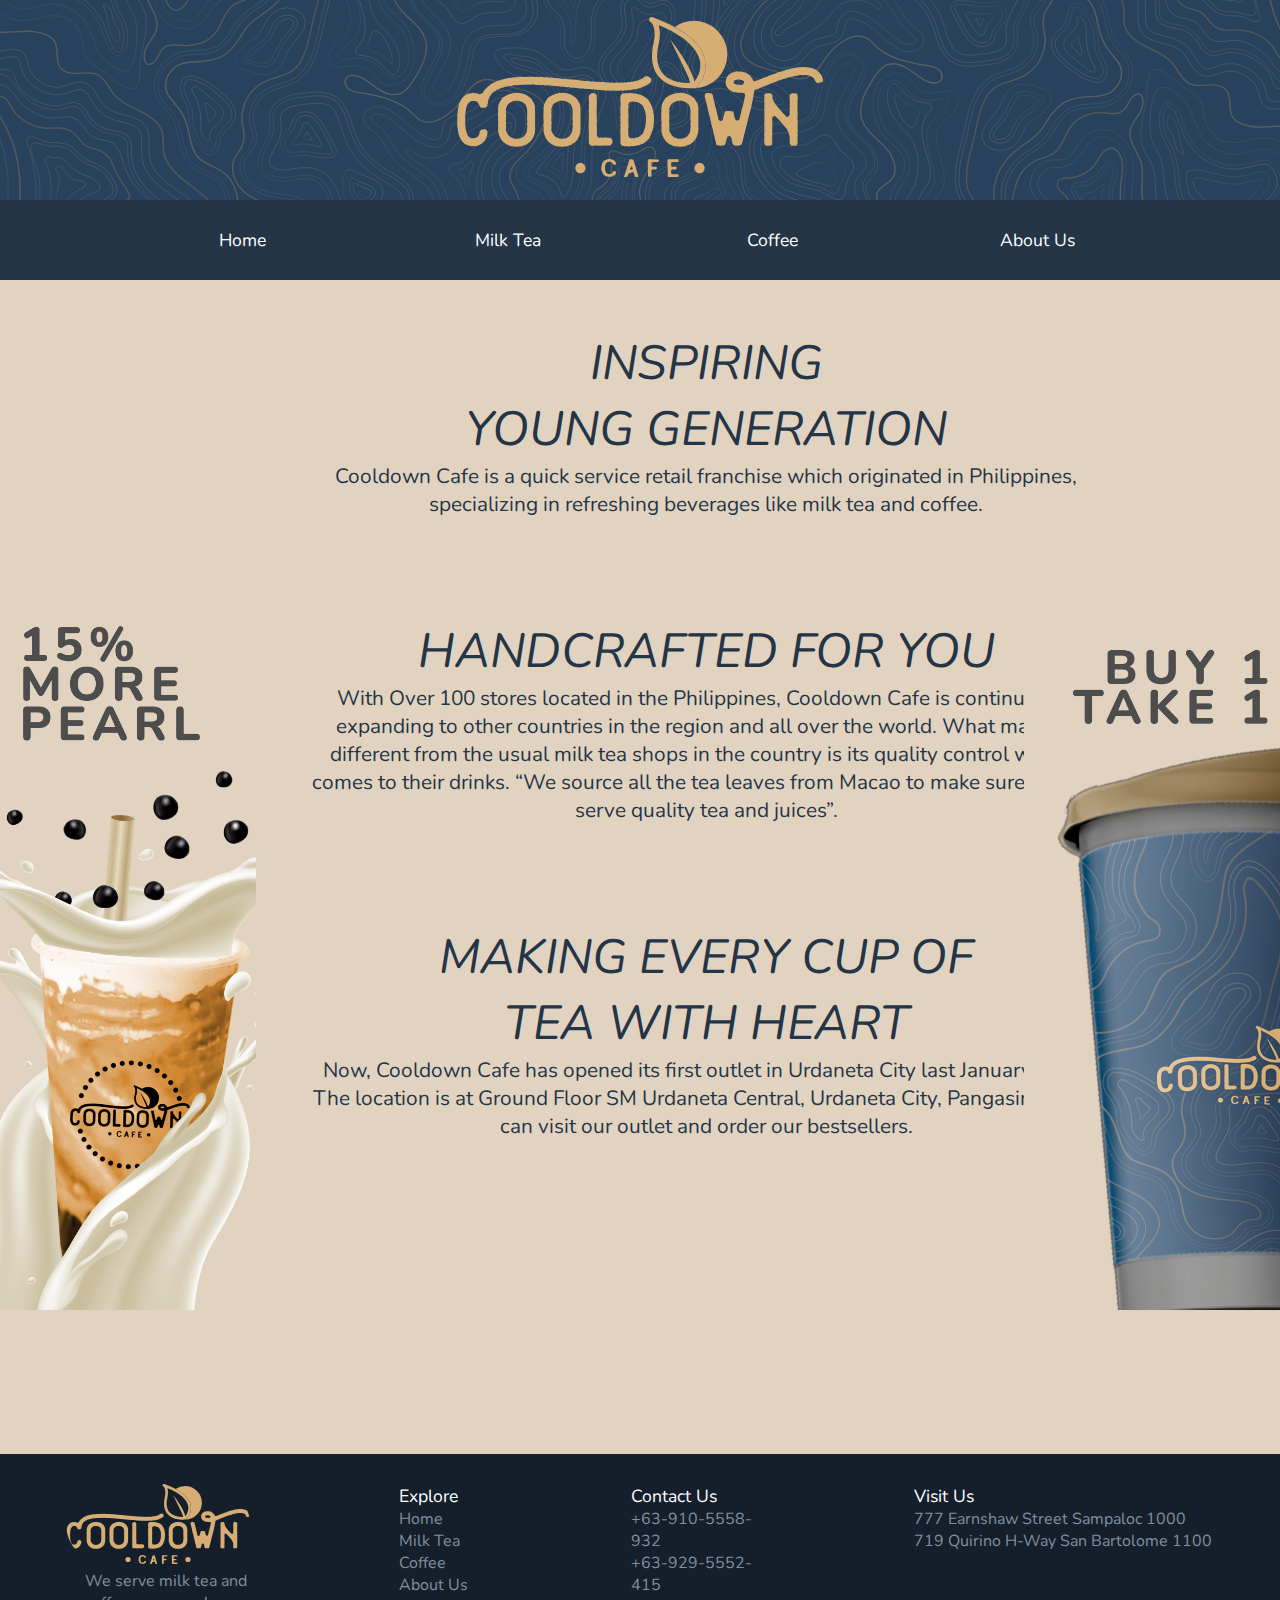
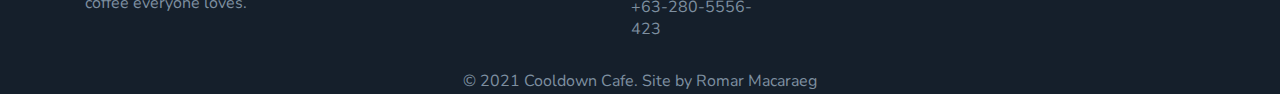
<file: about-us.html>
<!DOCTYPE html>
<html lang="en">
  <head>
    <meta charset="UTF-8" />
    <meta http-equiv="X-UA-Compatible" content="IE=edge" />
    <meta name="viewport" content="width=device-width, initial-scale=1.0" />
    <link rel="stylesheet" href="styles/main.css" />
    <link rel="preconnect" href="https://fonts.gstatic.com" />
    <link rel="icon" href="images/Asset 1.svg">
    <link
      href="https://fonts.googleapis.com/css2?family=Nunito:ital,wght@0,200;0,300;0,400;0,600;0,700;0,800;0,900;1,200;1,300;1,400;1,600;1,700;1,800;1,900&display=swap"
      rel="stylesheet"
    />
    <title>Coffee</title>
  </head>
  <body>
    <!-- Heading Section -->
    <div class="heading">
      <a href="index.html" id="home"
        ><img src="images/Asset 1.svg" alt="cooldown-cafe-logo" id="logo"
      /></a>
    </div>
    <!-- Navbar Section -->
    <nav class="navbar">
      <div class="navbar-container">
        <ul class="navbar-menu">
          <li class="navbar-item">
            <a href="index.html" class="navbar-links">Home</a>
          </li>
          <li class="navbar-item">
            <a href="milktea.html" class="navbar-links">Milk Tea</a>
          </li>
          <li class="navbar-item">
            <a href="coffee.html" class="navbar-links">Coffee</a>
          </li>
          <li class="navbar-item">
            <a href="about-us.html" class="navbar-links">About Us</a>
          </li>
        </ul>
      </div>
    </nav>

    <!-- Content Section -->
    <div class="container">
      <!-- section 1 -->
      <section class="section-1">
        <div class="section-1-ad"></div>
      </section>

      <!-- section 2 (main) -->
      <section class="main-content">
        <div class="about-content">
          <h1>INSPIRING<br />YOUNG GENERATION</h1>
          <p>
            Cooldown Cafe is a quick service retail franchise which originated
            in Philippines, specializing in refreshing beverages like milk tea
            and coffee.
          </p>
        </div>
        <div class="about-content">
          <h1>HANDCRAFTED FOR YOU</h1>
          <p>
            With Over 100 stores located in the Philippines, Cooldown Cafe is
            continuously expanding to other countries in the region and all over
            the world. What makes it different from the usual milk tea shops in
            the country is its quality control when it comes to their drinks.
            “We source all the tea leaves from Macao to make sure that we serve
            quality tea and juices”.
          </p>
        </div>
        <div class="about-content">
          <h1>
            MAKING EVERY CUP OF<br />
            TEA WITH HEART
          </h1>
          <p>
            Now, Cooldown Cafe has opened its first outlet in Urdaneta City last
            January 2021. The location is at Ground Floor SM Urdaneta Central,
            Urdaneta City, Pangasinan. You can visit our outlet and order our
            bestsellers.
          </p>
        </div>
      </section>

      <!-- section 3 -->
      <section class="section-3">
        <div class="section-3-ad"></div>
      </section>
    </div>
    <footer>
      <div class="footer-container">
        <div class="footer-links">
          <div class="footer-logo">
            <img
              src="images/Asset 1.svg"
              alt="cooldown-cafe-logo"
              id="footer__logo"
            />
            <p>We serve milk tea and<br />coffee everyone loves.</p>
          </div>
          <div class="explore">
            <h4>Explore</h4>
            <ul class="explore-block">
              <li class="explore-items">
                <a href="index.html" class="explore-links">Home</a>
              </li>
              <li class="explore-items">
                <a href="milktea.html" class="explore-links">Milk Tea</a>
              </li>
              <li class="explore-items">
                <a href="coffee.html" class="explore-links">Coffee</a>
              </li>
              <li class="explore-items">
                <a href="about-us.html" class="explore-links">About Us</a>
              </li>
            </ul>
          </div>
          <div class="contact-us">
            <h4>Contact Us</h4>
            <ul class="contact-us-block">
              <li>+63-910-5558-932</li>
              <li>+63-929-5552-415</li>
              <li>+63-280-5556-423</li>
            </ul>
          </div>
          <div class="visit-us">
            <h4>Visit Us</h4>
            <ul class="visit-us-block">
              <li>777 Earnshaw Street Sampaloc 1000</li>
              <li>719 Quirino H-Way San Bartolome 1100</li>
            </ul>
          </div>
        </div>
        <div class="copyright">
          <p>© 2021 Cooldown Cafe. Site by Romar Macaraeg</p>
        </div>
      </div>
    </footer>
  </body>
</html>
</file>
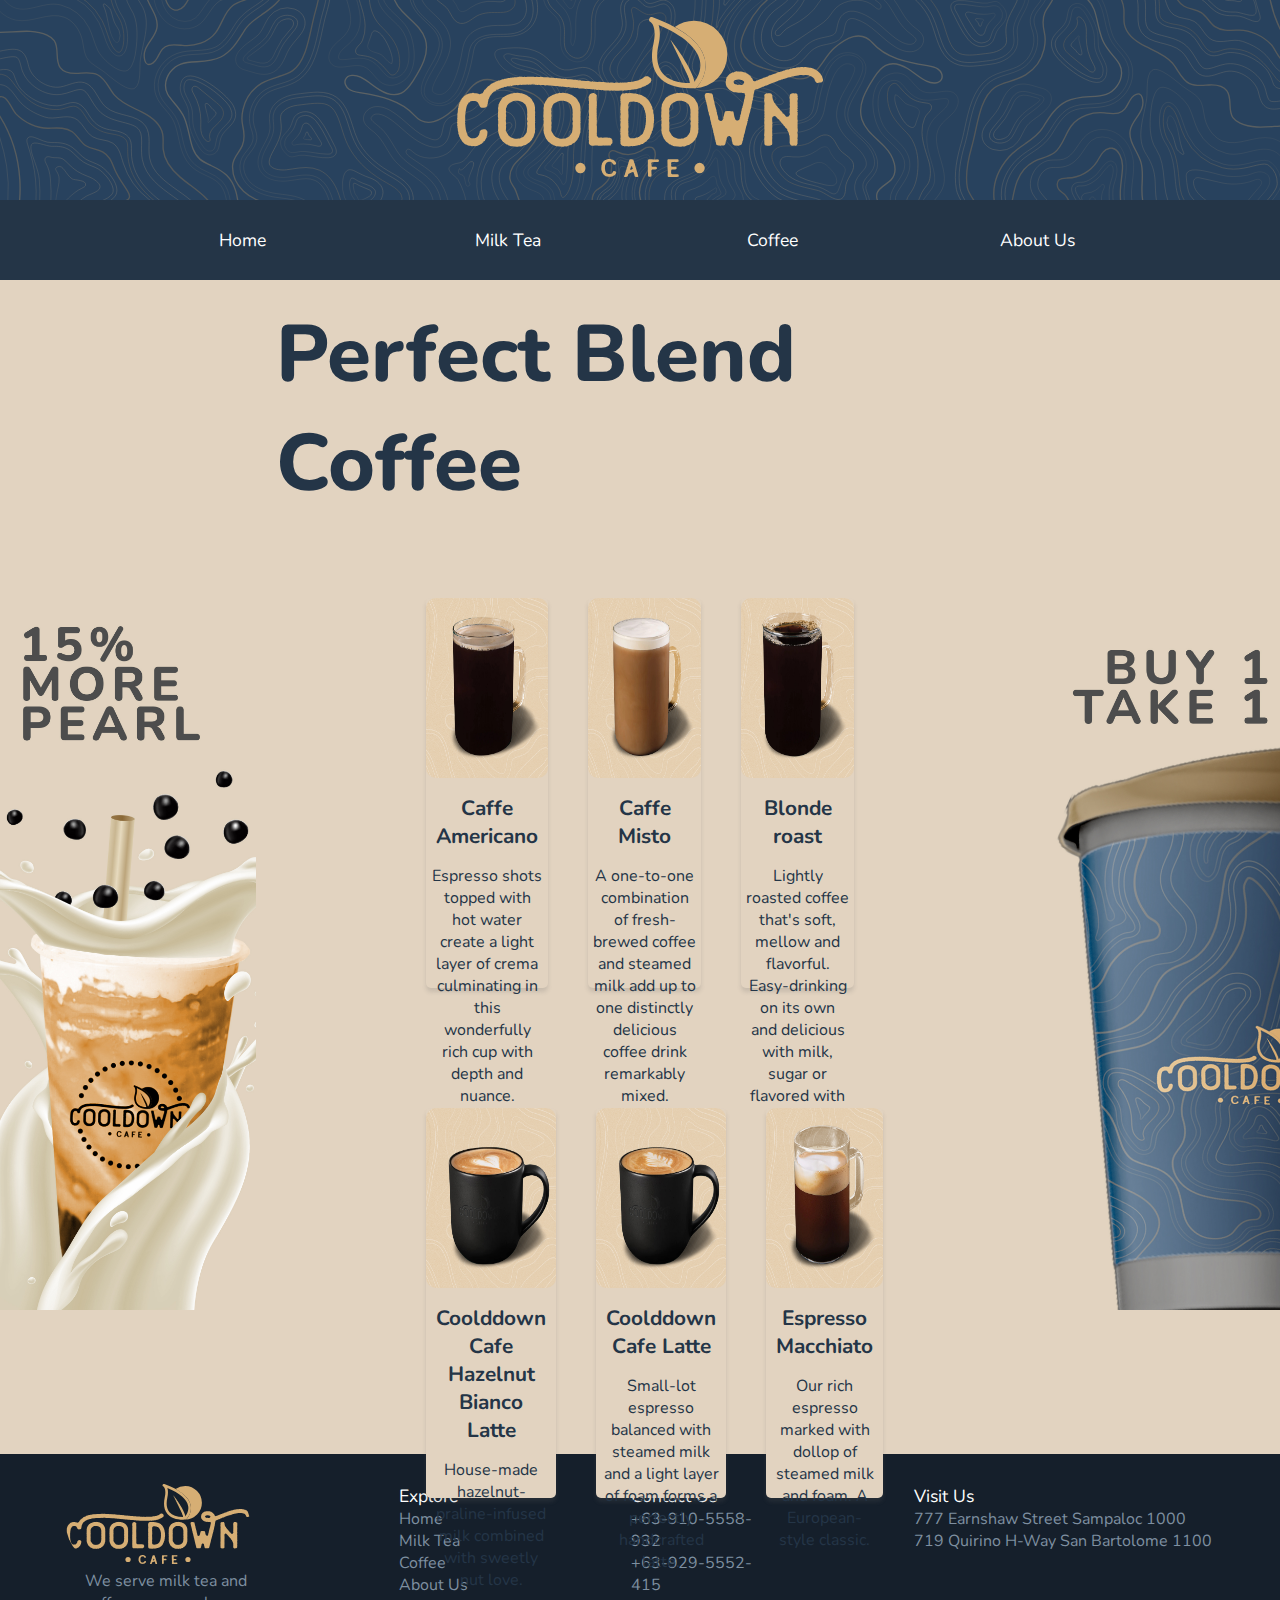
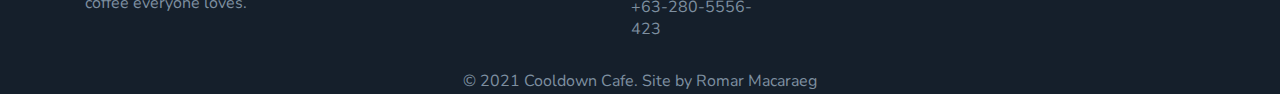
<file: coffee.html>
<!DOCTYPE html>
<html lang="en">
  <head>
    <meta charset="UTF-8" />
    <meta http-equiv="X-UA-Compatible" content="IE=edge" />
    <meta name="viewport" content="width=device-width, initial-scale=1.0" />
    <link rel="stylesheet" href="styles/main.css" />
    <link rel="preconnect" href="https://fonts.gstatic.com" />
    <link rel="icon" href="images/Asset 1.svg">
    <link
      href="https://fonts.googleapis.com/css2?family=Nunito:ital,wght@0,200;0,300;0,400;0,600;0,700;0,800;0,900;1,200;1,300;1,400;1,600;1,700;1,800;1,900&display=swap"
      rel="stylesheet"
    />
    <title>Coffee</title>
  </head>
  <body>
    <!-- Heading Section -->
    <div class="heading">
      <a href="index.html" id="home"
        ><img src="images/Asset 1.svg" alt="cooldown-cafe-logo" id="logo"
      /></a>
    </div>
    <!-- Navbar Section -->
    <nav class="navbar">
      <div class="navbar-container">
        <ul class="navbar-menu">
          <li class="navbar-item">
            <a href="index.html" class="navbar-links">Home</a>
          </li>
          <li class="navbar-item">
            <a href="milktea.html" class="navbar-links">Milk Tea</a>
          </li>
          <li class="navbar-item">
            <a href="coffee.html" class="navbar-links">Coffee</a>
          </li>
          <li class="navbar-item">
            <a href="about-us.html" class="navbar-links">About Us</a>
          </li>
        </ul>
      </div>
    </nav>

    <!-- Content Section -->
    <div class="container">
      <!-- section 1 -->
      <section class="section-1">
        <div class="section-1-ad"></div>
      </section>

      <!-- section 2 (main) -->
      <section class="main-content">
        <h1 class="title">Perfect Blend Coffee</h1>
        <!-- Card group -->
        <div class="card-column">
          <!-- Card -->
          <div class="card">
            <img
              src="images/coffee/caffee americano.jpg"
              alt=""
              class="card-img-top w-100"
            />
            <div class="card-body">
              <h4 class="card-title">Caffe Americano</h4>
              <p class="card-text">
                Espresso shots topped with hot water create a light layer of
                crema culminating in this wonderfully rich cup with depth and
                nuance.
              </p>
            </div>
          </div>
          <div class="card">
            <img
              src="images/coffee/Caffee Misto.jpg"
              alt=""
              class="card-img-top w-100"
            />
            <div class="card-body">
              <h4 class="card-title">Caffe Misto</h4>
              <p class="card-text">
                A one-to-one combination of fresh-brewed coffee and steamed milk
                add up to one distinctly delicious coffee drink remarkably
                mixed.
              </p>
            </div>
          </div>
          <div class="card">
            <img
              src="images/coffee/Blonde roast.jpg"
              alt=""
              class="card-img-top w-100"
            />
            <div class="card-body">
              <h4 class="card-title">Blonde roast</h4>
              <p class="card-text">
                Lightly roasted coffee that's soft, mellow and flavorful.
                Easy-drinking on its own and delicious with milk, sugar or
                flavored with vanilla.
              </p>
            </div>
          </div>
        </div>
        <div class="card-column">
          <!-- Card -->
          <div class="card">
            <img
              src="images/coffee/Coolddown Cafe Hazelnut Bianco Latte.jpg"
              alt=""
              class="card-img-top w-100"
            />
            <div class="card-body">
              <h4 class="card-title">Coolddown Cafe Hazelnut Bianco Latte</h4>
              <p class="card-text">
                House-made hazelnut-praline-infused milk combined with sweetly
                nut love.
              </p>
            </div>
          </div>
          <div class="card">
            <img
              src="images/coffee/Cooldown Cafe Latte.jpg"
              alt=""
              class="card-img-top w-100"
            />
            <div class="card-body">
              <h4 class="card-title">Coolddown Cafe Latte</h4>
              <p class="card-text">
                Small-lot espresso balanced with steamed milk and a light layer
                of foam forms a perfectly handcrafted latte.
              </p>
            </div>
          </div>
          <div class="card">
            <img
              src="images/coffee/Espresso Macchiato.jpg"
              alt=""
              class="card-img-top w-100"
            />
            <div class="card-body">
              <h4 class="card-title">Espresso Macchiato</h4>
              <p class="card-text">
                Our rich espresso marked with dollop of steamed milk and foam. A
                European-style classic.
              </p>
            </div>
          </div>
        </div>
      </section>

      <!-- section 3 -->
      <section class="section-3">
        <div class="section-3-ad"></div>
      </section>
    </div>
    <footer>
      <div class="footer-container">
        <div class="footer-links">
          <div class="footer-logo">
            <img
              src="images/Asset 1.svg"
              alt="cooldown-cafe-logo"
              id="footer__logo"
            />
            <p>We serve milk tea and<br />coffee everyone loves.</p>
          </div>
          <div class="explore">
            <h4>Explore</h4>
            <ul class="explore-block">
              <li class="explore-items">
                <a href="index.html" class="explore-links">Home</a>
              </li>
              <li class="explore-items">
                <a href="milktea.html" class="explore-links">Milk Tea</a>
              </li>
              <li class="explore-items">
                <a href="coffee.html" class="explore-links">Coffee</a>
              </li>
              <li class="explore-items">
                <a href="about-us.html" class="explore-links">About Us</a>
              </li>
            </ul>
          </div>
          <div class="contact-us">
            <h4>Contact Us</h4>
            <ul class="contact-us-block">
              <li>+63-910-5558-932</li>
              <li>+63-929-5552-415</li>
              <li>+63-280-5556-423</li>
            </ul>
          </div>
          <div class="visit-us">
            <h4>Visit Us</h4>
            <ul class="visit-us-block">
              <li>777 Earnshaw Street Sampaloc 1000</li>
              <li>719 Quirino H-Way San Bartolome 1100</li>
            </ul>
          </div>
        </div>
        <div class="copyright">
          <p>© 2021 Cooldown Cafe. Site by Romar Macaraeg</p>
        </div>
      </div>
    </footer>
  </body>
</html>
</file>
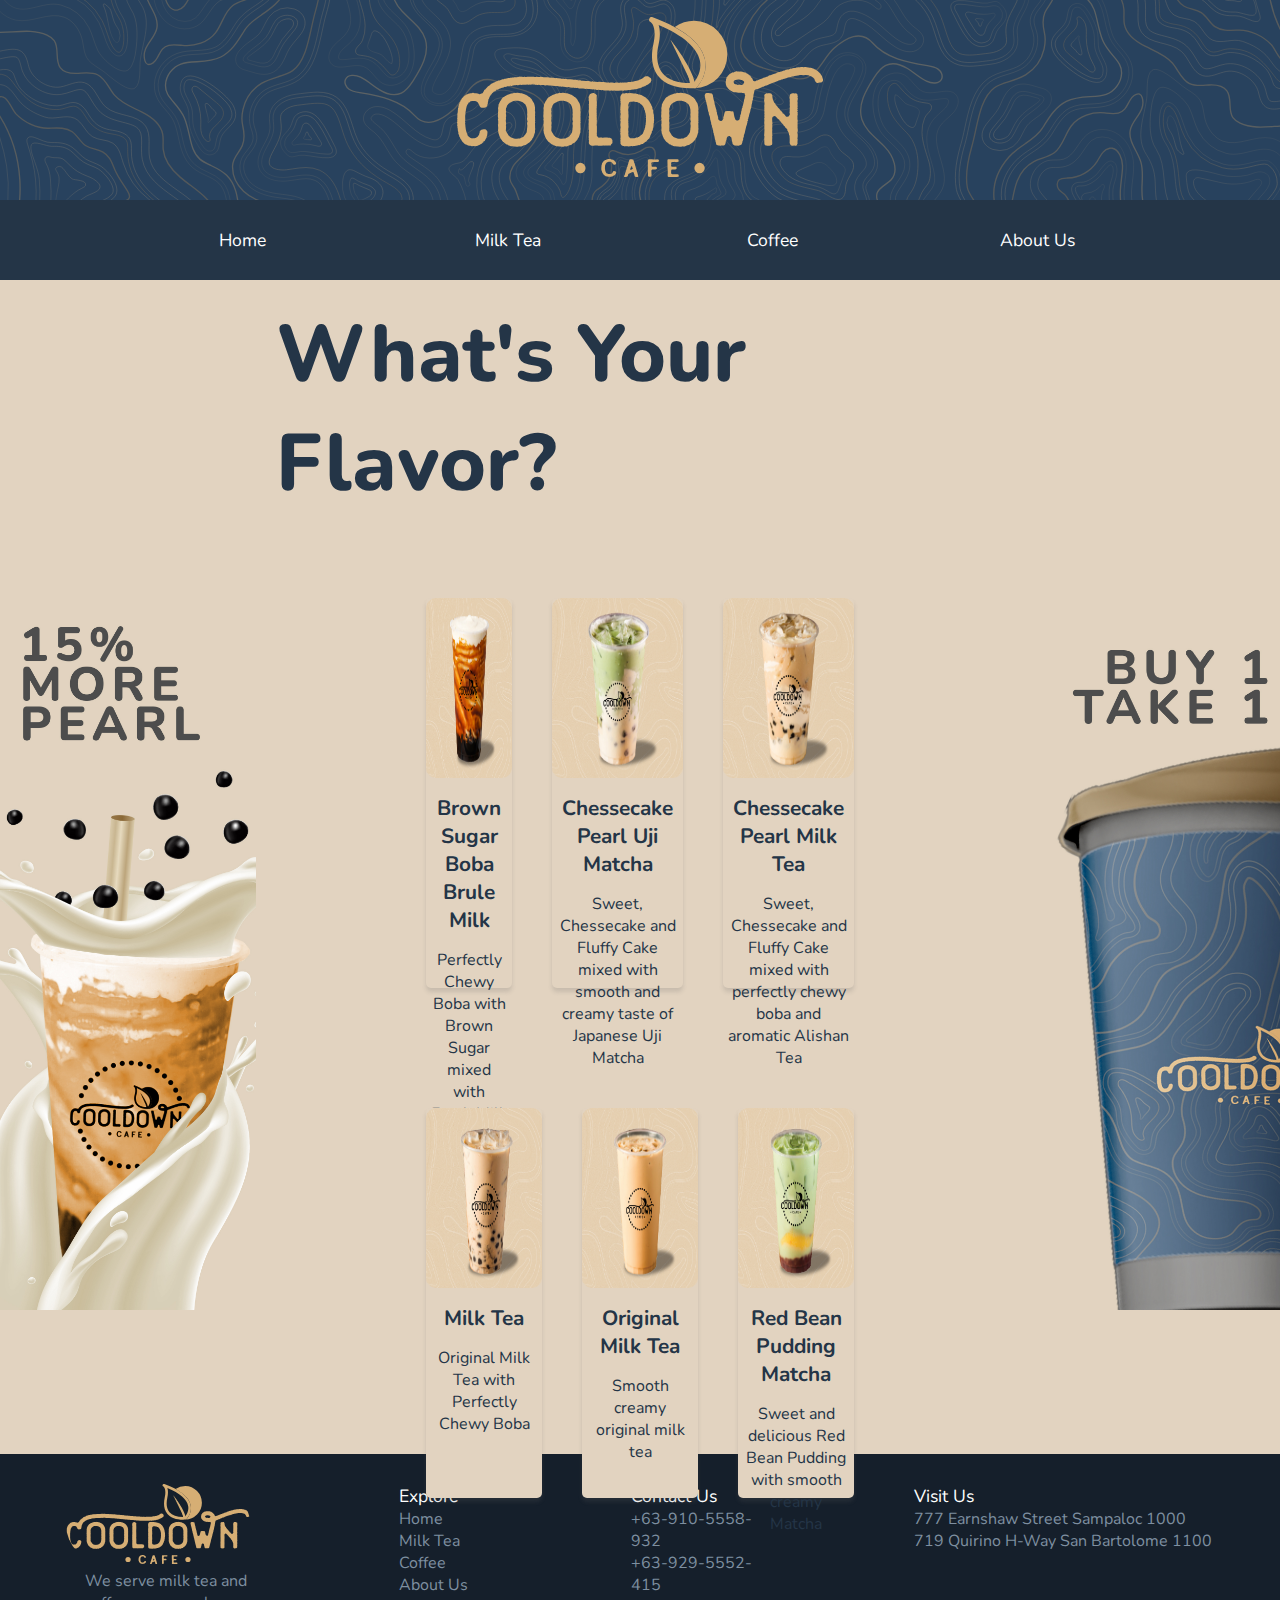
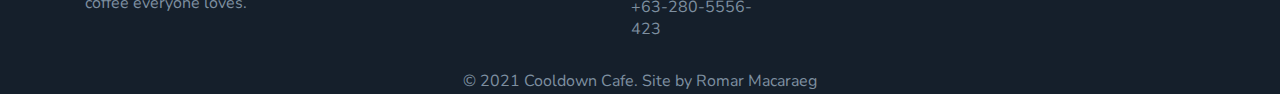
<file: milktea.html>
<!DOCTYPE html>
<html lang="en">
  <head>
    <meta charset="UTF-8" />
    <meta http-equiv="X-UA-Compatible" content="IE=edge" />
    <meta name="viewport" content="width=device-width, initial-scale=1.0" />
    <link rel="stylesheet" href="styles/main.css" />
    <link rel="preconnect" href="https://fonts.gstatic.com" />
    <link rel="icon" href="images/Asset 1.svg">
    <link
      href="https://fonts.googleapis.com/css2?family=Nunito:ital,wght@0,200;0,300;0,400;0,600;0,700;0,800;0,900;1,200;1,300;1,400;1,600;1,700;1,800;1,900&display=swap"
      rel="stylesheet"
    />
    <title>Milk Tea</title>
  </head>
  <body>
    <!-- Heading Section -->
    <div class="heading">
      <a href="index.html" id="home"
        ><img src="images/Asset 1.svg" alt="cooldown-cafe-logo" id="logo"
      /></a>
    </div>
    <!-- Navbar Section -->
    <nav class="navbar">
      <div class="navbar-container">
        <ul class="navbar-menu">
          <li class="navbar-item">
            <a href="index.html" class="navbar-links">Home</a>
          </li>
          <li class="navbar-item">
            <a href="milktea.html" class="navbar-links">Milk Tea</a>
          </li>
          <li class="navbar-item">
            <a href="coffee.html" class="navbar-links">Coffee</a>
          </li>
          <li class="navbar-item">
            <a href="about-us.html" class="navbar-links">About Us</a>
          </li>
        </ul>
      </div>
    </nav>

    <!-- Content Section -->
    <div class="container">
      <!-- section 1 -->
      <section class="section-1">
        <div class="section-1-ad"></div>
      </section>

      <!-- section 2 (main) -->
      <section class="main-content">
        <h1 class="title">What's Your Flavor?</h1>
        <!-- Card group -->
        <div class="card-column">
          <!-- Card -->
          <div class="card">
            <img
              src="images/milktea/BROWN SUGAR BOBA BRULEE MILK.jpg"
              alt=""
              class="card-img-top w-100"
            />
            <div class="card-cody">
              <h4 class="card-title">Brown Sugar Boba Brule Milk</h4>
              <p class="card-text">
                Perfectly Chewy Boba with Brown Sugar mixed with Fresh Milk
              </p>
            </div>
          </div>
          <div class="card">
            <img
              src="images/milktea/CHEESECAKE PEARL UJI MATCHA.jpg"
              alt=""
              class="card-img-top w-100"
            />
            <div class="card-cody">
              <h4 class="card-title">Chessecake Pearl Uji Matcha</h4>
              <p class="card-text">
                Sweet, Chessecake and Fluffy Cake mixed with smooth and creamy
                taste of Japanese Uji Matcha
              </p>
            </div>
          </div>
          <div class="card">
            <img
              src="images/milktea/CHEESECAKE PEARL MILK TEA.jpg"
              alt=""
              class="card-img-top w-100"
            />
            <div class="card-cody">
              <h4 class="card-title">Chessecake Pearl Milk Tea</h4>
              <p class="card-text">
                Sweet, Chessecake and Fluffy Cake mixed with perfectly chewy
                boba and aromatic Alishan Tea
              </p>
            </div>
          </div>
        </div>
        <div class="card-column">
          <!-- Card -->
          <div class="card">
            <img
              src="images/milktea/Boba Milk Tea.jpg"
              alt=""
              class="card-img-top w-100"
            />
            <div class="card-cody">
              <h4 class="card-title">Milk Tea</h4>
              <p class="card-text">
                Original Milk Tea with Perfectly Chewy Boba
              </p>
            </div>
          </div>
          <div class="card">
            <img
              src="images/milktea/Original Milktea.jpg"
              alt=""
              class="card-img-top w-100"
            />
            <div class="card-cody">
              <h4 class="card-title">Original Milk Tea</h4>
              <p class="card-text">Smooth creamy original milk tea</p>
            </div>
          </div>
          <div class="card">
            <img
              src="images/milktea/Red Bean Pudding Matcha.jpg"
              alt=""
              class="card-img-top w-100"
            />
            <div class="card-cody">
              <h4 class="card-title">Red Bean Pudding Matcha</h4>
              <p class="card-text">
                Sweet and delicious Red Bean Pudding with smooth creamy Matcha
              </p>
            </div>
          </div>
        </div>
      </section>

      <!-- section 3 -->
      <section class="section-3">
        <div class="section-3-ad"></div>
      </section>
    </div>
    <footer>
      <div class="footer-container">
        <div class="footer-links">
          <div class="footer-logo">
            <img
              src="images/Asset 1.svg"
              alt="cooldown-cafe-logo"
              id="footer__logo"
            />
            <p>We serve milk tea and<br />coffee everyone loves.</p>
          </div>
          <div class="explore">
            <h4>Explore</h4>
            <ul class="explore-block">
              <li class="explore-items">
                <a href="#" class="explore-links">Home</a>
              </li>
              <li class="explore-items">
                <a href="#" class="explore-links">Milk Tea</a>
              </li>
              <li class="explore-items">
                <a href="#" class="explore-links">Coffee</a>
              </li>
              <li class="explore-items">
                <a href="#" class="explore-links">About Us</a>
              </li>
            </ul>
          </div>
          <div class="contact-us">
            <h4>Contact Us</h4>
            <ul class="contact-us-block">
              <li>+63-910-5558-932</li>
              <li>+63-929-5552-415</li>
              <li>+63-280-5556-423</li>
            </ul>
          </div>
          <div class="visit-us">
            <h4>Visit Us</h4>
            <ul class="visit-us-block">
              <li>777 Earnshaw Street Sampaloc 1000</li>
              <li>719 Quirino H-Way San Bartolome 1100</li>
            </ul>
          </div>
        </div>
        <div class="copyright">
          <p>© 2021 Cooldown Cafe. Site by Romar Macaraeg</p>
        </div>
      </div>
    </footer>
  </body>
</html>
</file>
<file: styles/main.css>
:root {
  --cc-color-darkbluefooter: #151f2b;
  --cc-color-darkblue: #243547;
  --cc-color-darkyellow: #d6ae74;
  --cc-color-lightyellow: #e2d3c0;
  --cc-color-lightblue: #7e8fa0;
  --cc-color-white: #fff;
}

* {
  box-sizing: border-box;
  margin: 0;
  padding: 0;
  font-family: "Nunito", sans-serif;
  font-size: 1rem;
  color: var(--cc-color-darkblue);
}

body {
  background: var(--cc-color-lightyellow);
}

/* --------------- heading --------------- */
.heading {
  display: flex;
  background: url("../images/heading-bg-02.svg");
  background-size: cover;
  background-repeat: no-repeat;
  background-position: center;
  width: 100%;
  height: 200px;
  justify-content: center;
  align-items: center;
}

#logo {
  height: 160px;
}

/* --------------- navbar --------------- */
.navbar {
  background: var(--cc-color-darkblue);
  height: 80px;
  display: flex;
  justify-content: center;
  align-items: center;
}

.navbar-container {
  display: flex;
  justify-content: center;
  align-items: center;
  height: 80px;
  width: 100%;
  max-width: 1300px;
  margin: 0 auto;
}

.navbar-menu {
  display: flex;
  justify-content: center;
  align-items: center;
  list-style: none;
}

.navbar-item {
  height: 80px;
  padding: 0 70px;
}

.navbar-links {
  color: var(--cc-color-white);
  font-size: 1.1rem;
  display: flex;
  align-items: center;
  justify-content: center;
  width: 125px;
  text-decoration: none;
  height: 100%;
  transition: ease-in;
}

.navbar-links:hover {
  color: var(--cc-color-darkyellow);
}

/* --------------- content --------------- */
.container {
  display: flex;
  flex-direction: row;
}

.section-1 {
  width: 20%;
  height: 1000px;
  position: relative;
}

.section-1-ad {
  position: absolute;
  width: 100%;
  height: 1000px;
  background: url("../images/section-1\ ad.jpg");
  background-position: center;
  background-size: contain;
  background-repeat: no-repeat;
  top: 174px;
}

.section-3 {
  width: 20%;
  height: 1000px;
  position: relative;
}

.section-3-ad {
  position: absolute;
  width: 100%;
  height: 1000px;
  background: url("../images/section-3\ ad.jpg");
  background-position: center;
  background-size: contain;
  background-repeat: no-repeat;
  top: 174px;
}

.main-content {
  width: 60%;
  height: 1174px;
  display: flex;
  flex-direction: column;
  position: relative;
}

.coffee-container {
  width: 100%;
  height: 587px;
  background: url("../images/best-seller-coffee-bg.jpg");
  background-size: cover;
  background-repeat: no-repeat;
  background-position: center;
  position: relative;
}

.coffee-text {
  width: 100%;
  height: 100%;
  display: inline-block;
  position: relative;
}

.coffee-name {
  font-size: 3rem;
  font-weight: 800;
  color: var(--cc-color-darkblue);
  position: absolute;
  top: 80px;
  left: 50px;
  line-height: 1;
}

.coffee-text-group {
  position: absolute;
  right: 150px;
  top: 60px;
  color: var(--cc-color-white);
}

.coffee-text-group h3 {
  color: var(--cc-color-white);
}

.milktea-text-group h3 {
  color: var(--cc-color-white);
}

.best {
  font-size: 3.5rem;
  font-weight: 800;
}

.seller {
  font-size: 7rem;
  font-weight: 800;
  line-height: 1;
}

.coffee {
  font-size: 2.3rem;
  font-weight: 800;
}

.milktea-container {
  width: 100%;
  height: 587px;
  background: url("../images/best-seller-milktea-bg.jpg");
  background-size: cover;
  background-repeat: no-repeat;
  background-position: center;
}

.milktea-text {
  width: 100%;
  height: 100%;
  display: inline-block;
  position: relative;
}

.milktea-name {
  font-size: 3rem;
  font-weight: 700;
  color: var(--cc-color-darkyellow);
  text-align: right;
  position: absolute;
  top: 80px;
  right: 80px;
  line-height: 1;
}

.milktea-text-group {
  position: absolute;
  right: 150px;
  top: 60px;
  color: var(--cc-color-white);
}

.most {
  font-size: 3rem;
  font-weight: 700;
  position: absolute;
  top: 150px;
  right: 300px;
}

.loved {
  font-size: 12rem;
  font-weight: 800;
  position: absolute;
  top: 150px;
  right: -80px;
  -webkit-text-stroke: 3px var(--cc-color-white);
  -webkit-text-fill-color: transparent;
}

.milktea {
  font-size: 3rem;
  font-weight: 700;
  position: absolute;
  top: 340px;
  right: -70px;
}

footer {
  width: 100%;
  height: 240px;
  background: var(--cc-color-darkbluefooter);
}

.footer-container {
  max-width: 1300px;
  height: 100%;
  margin: 0 auto;
}

.footer-links {
  display: flex;
  padding: 30px 0;
}

#footer__logo {
  height: 80px;
}
.footer-logo {
  margin: 0 auto;
  width: 200px;
}

.footer-logo p {
  text-align: center;
  color: var(--cc-color-lightblue);
}

.explore h4,
.contact-us h4,
.visit-us h4 {
  color: var(--cc-color-white);
  font-size: 1.1rem;
  font-weight: 400;
}

.explore a,
.explore li,
.contact-us ul,
.visit-us ul,
.contact-us li,
.visit-us li {
  color: var(--cc-color-lightblue);
  font-size: 1rem;
  font-weight: 400;
  text-decoration: none;
  list-style-type: none;
}

.explore {
  margin: 0 auto;
  width: 100px;
}

.contact-us {
  margin: 0 auto;
  width: 150px;
}

.visit-us {
  margin: 0 auto;
  width: 300px;
}

/* --------------- content --------------- */
.copyright {
  margin: 0 auto;
  width: 500px;
}

.copyright p {
  text-align: center;
  color: var(--cc-color-lightblue);
}

/* --------------- milktea/coffee content --------------- */

.title {
  font-size: 5rem;
  font-weight: 800;
  padding: 20px 20px;
  color: var(--cc-color-darkblue);
}

.card-column {
  display: flex;
  justify-content: space-between;
  padding: 60px 150px;
}

.card {
  width: 200px;
  height: 390px;
  margin: 0 20px;
  background: var(--cc-color-lightyellow);
  -moz-box-shadow: 0px 4px 4px rgba(102, 102, 102, 0.2);
  -webkit-box-shadow: 0px 4px 4px rgba(102, 102, 102, 0.2);
  box-shadow: 0px 4px 4px rgba(102, 102, 102, 0.2);
  transition: 0.3s;
  border-radius: 5px;
}

.card:hover {
  box-shadow: 0px 8px 8px rgba(0, 0, 0, 0.25);
}

.card-img-top {
  width: 100%;
  height: 180px;
  border-radius: 10px;
}

.card-title {
  font-size: 1.3rem;
  text-align: center;
  padding: 10px;
}

.card-text {
  text-align: center;
  padding: 5px;
}

img {
  border-radius: 50px;
}

/* about us */
.about-content {
  text-align: center;
  width: 900px;
  margin: 0 auto;
  padding: 50px;
}

.about-content h1 {
  font-size: 3rem;
  font-weight: 400;
  font-style: italic;
}

.about-content p {
  font-size: 1.3em;
}
</file>
